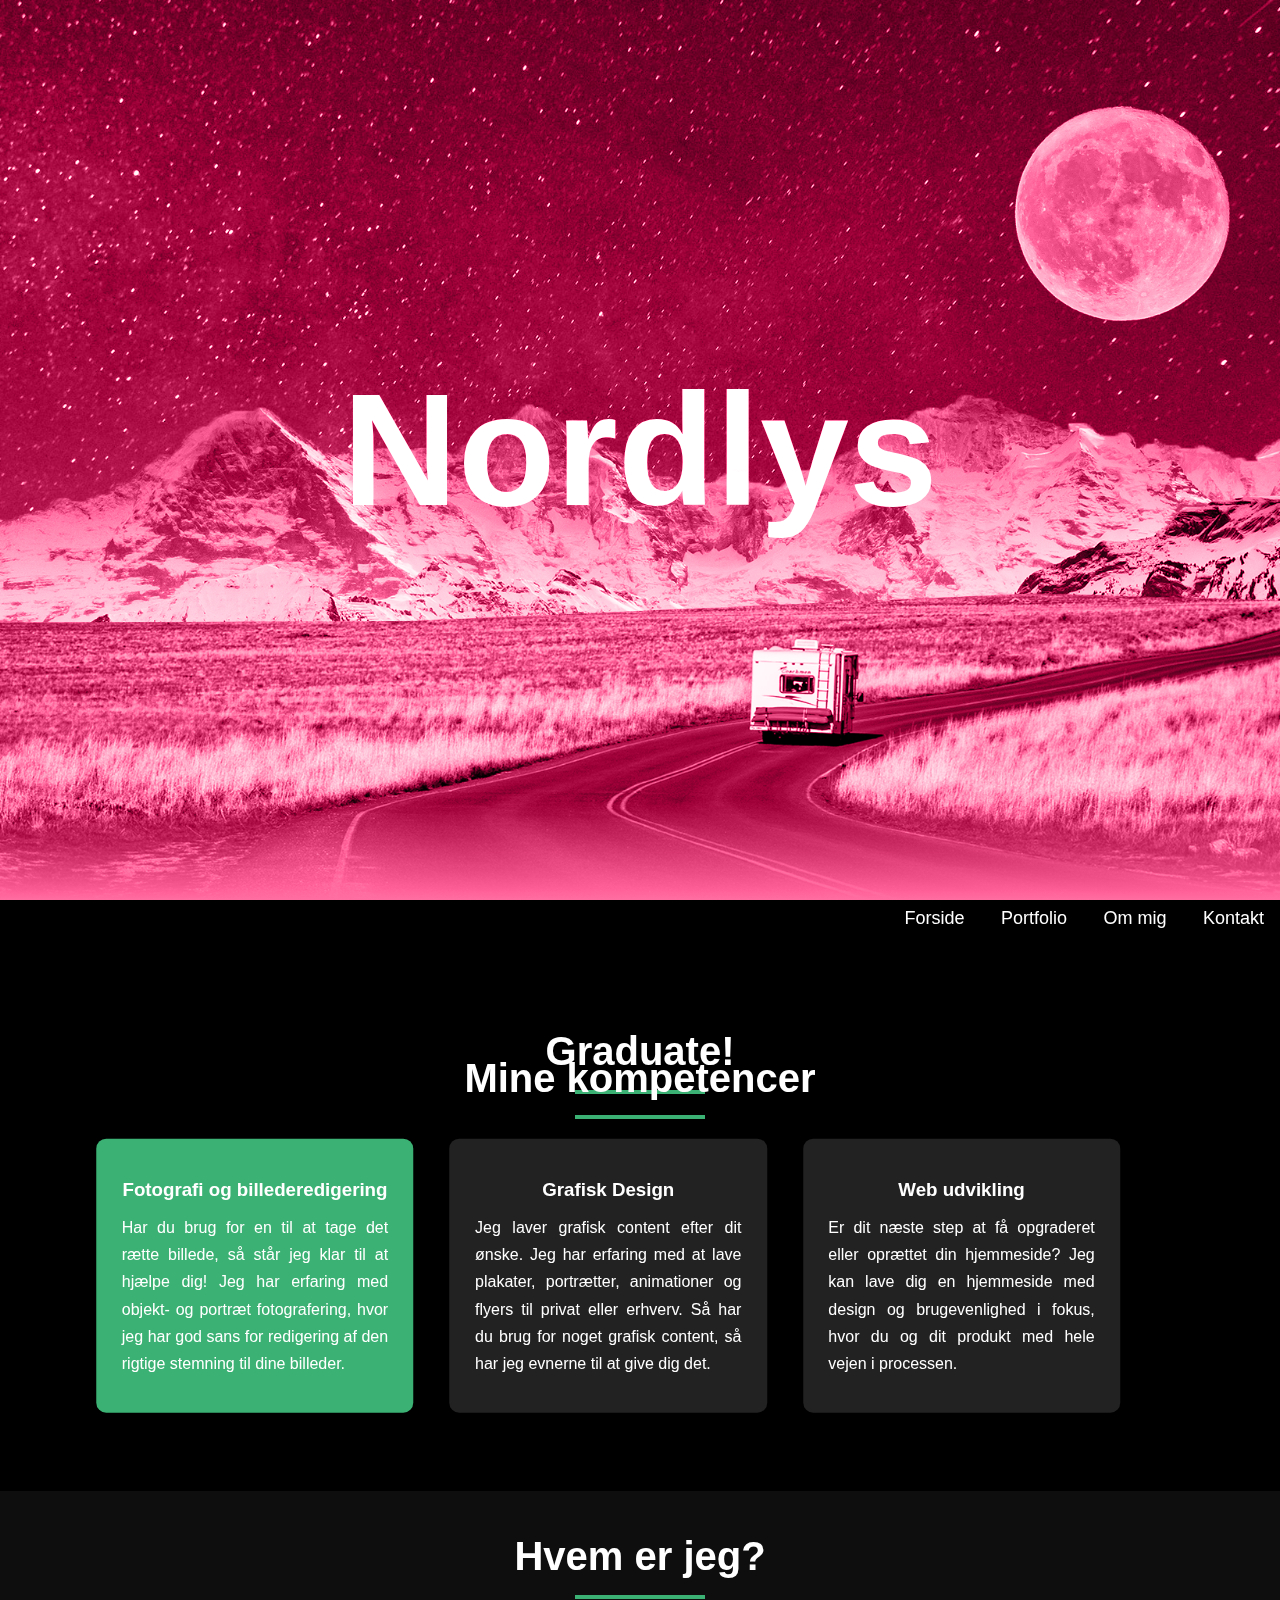
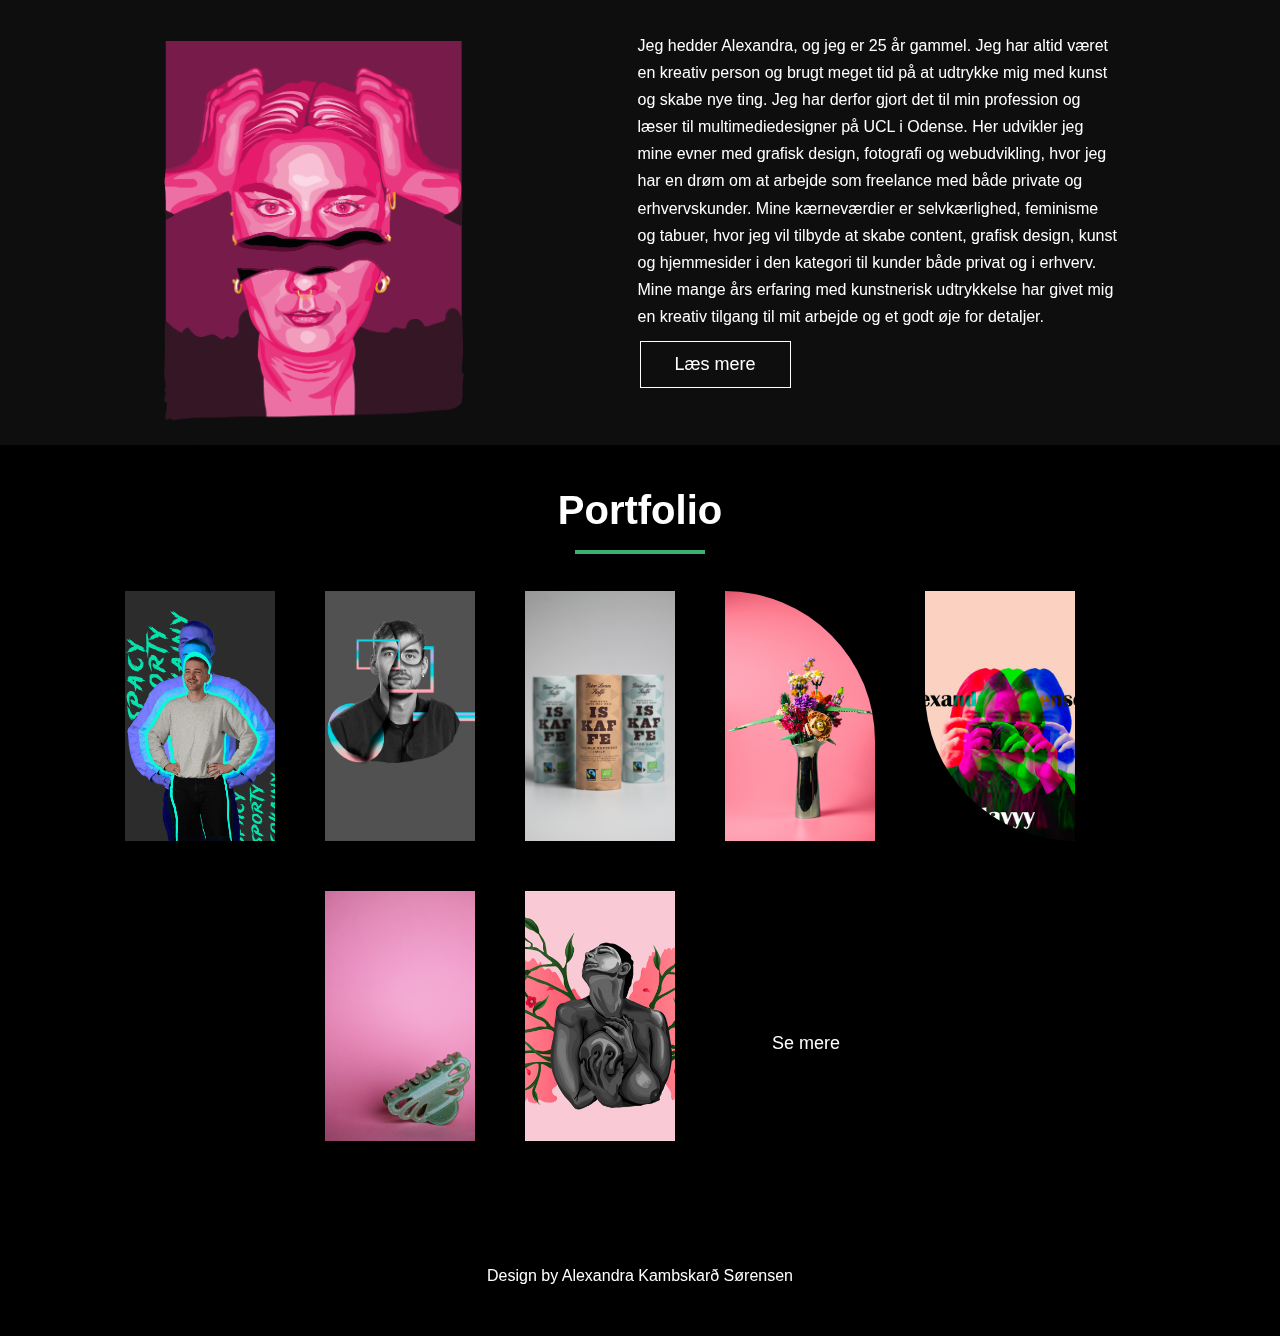
<file: Index4.html>
<!DOCTYPE html>
<html lang="en">
<head>
    <meta charset="UTF-8">
    <meta name="viewport" content="width=device-width, initial-scale=1.0">
    <title>Portfolio</title>
    <link rel="stylesheet" href="styles.css">
    <link rel="stylesheet" href="https://cdnjs.cloudflare.com/ajax/libs/font-awesome/6.5.1/css/all.min.css" integrity="sha512-DTOQO9RWCH3ppGqcWaEA1BIZOC6xxalwEsw9c2QQeAIftl+Vegovlnee1c9QX4TctnWMn13TZye+giMm8e2LwA==" crossorigin="anonymous" referrerpolicy="no-referrer" /> <!--linker til ikoner i bunden-->
    <link rel="preconnect" href="https://fonts.googleapis.com"> <!--link til font-->
    <script src="menu.js" defer></script>
</head>
<body>

    <!--header-->
    <section-head>
        <img src="img/bg.jpg" id="bg">
        <img src="img/moon.png" id="moon">
        <img src="img/mountain.png" id="mountain">
        <img src="img/road.png" id="road">
        <h2 id="text"> Måneskin</h2>
    </section-head>


    <!--menubar-->
    <nav>
            <div class="nav-links" id="navLinks">
                <i class="fa fa-times"></i>
                    <ul>
                        <li><a href="index4.html">Forside</a></li>
                        <li><a href="portfolio4.html">Portfolio</a></li>
                        <li><a href="om-mig4.html">Om mig</a></li>
                        <li><a href="kontakt4.html">Kontakt</a></li>

                    </ul>

            </div>
            <i class="fa fa-bars"></i>
    </nav>

    <div>
        <h1 id="wordDisplay">tak</h1>
    </div>
    <!--kompetancer-->
    <section class="kompetancer">
        <h1>Mine kompetencer</h1>
        
        <div class="row">
            <div class="komp-col-grøn">
                <h3> Fotografi og billederedigering </h3>
                <p> Har du brug for en til at tage det rætte billede, så står jeg klar til at hjælpe dig! Jeg har erfaring med objekt- og portræt fotografering, hvor jeg har god sans for redigering af den rigtige stemning til dine billeder.  </p>
            </div>
            <div class="komp-col">
                <h3> Grafisk Design</h3>
                <p> Jeg laver grafisk content efter dit ønske. Jeg har erfaring med at lave plakater, portrætter, animationer og flyers til privat eller erhverv. Så har du brug for noget grafisk content, så har jeg evnerne til at give dig det. </p>
            </div>
            <div class="komp-col">
                <h3> Web udvikling</h3>
                <p> Er dit næste step at få opgraderet eller oprættet din hjemmeside? Jeg kan lave dig en hjemmeside med design og brugevenlighed i fokus, hvor du og dit produkt med hele vejen i processen.</p>
            </div>
        </div>
    </section>
 <!--mig-->
    <section class="mig">    
        <h1>Hvem er jeg? </h1>

        <div class="container">
                <div class="left-column">
                    <img class="selfportrait" src="img/selfportrait-index.png" alt="selv portræt">
                </div>   
                <div class="right-column"> 
                     <div class="text-box2">
                        <p> Jeg hedder Alexandra, og jeg er 25 år gammel. Jeg har altid været en kreativ person og brugt meget tid på at udtrykke mig med kunst og skabe nye ting. Jeg har derfor gjort det til min profession og læser til multimediedesigner på UCL i Odense. Her udvikler jeg mine evner med grafisk design, fotografi og webudvikling, hvor jeg har en drøm om at arbejde som freelance med både private og erhvervskunder. Mine kærneværdier er selvkærlighed, feminisme og tabuer, hvor jeg vil tilbyde at skabe content, grafisk design, kunst og hjemmesider i den kategori til kunder både privat og i erhverv. Mine mange års erfaring med kunstnerisk udtrykkelse har givet mig en kreativ tilgang til mit arbejde og et godt øje for detaljer.</p>
                     </div>
                         <a href="om-mig4.html" class="læsmere-knap">Læs mere</a>
                </div>               

        </div>        
    </section>

<!--portfolio-->
<section class="portfolio">
    <h1>Portfolio</h1>

        <div class="container2">
              <div class="gallery">
                  <img class="port-start-bil" src="img/magnus1.png" alt="sporty redigeret billede">
                  <img class="port-start-bil" src="img/valde.jpg" alt="Sort og hvid grafisk redigeret">
                  <img class="port-start-bil" src="img/kaffe.jpg" alt="kaffe">
                  <img class="rundt-hjørne"   src="img/vase.jpg" alt="vase" >
                  <img class="rundt-hjørne2"  src="img/cammig.jpg" alt="3 gange camera effekt" >
                  <img class="port-start-bil" src="img/klemme.jpg" alt="klemme">
                  <img class="port-start-bil" src="img/maleri.jpg" alt="kvinde med vinger">
                  <div class="port-start-bil"><a href="portfolio4.html" class="se-mere-knap">Se mere</a></div>
            </div>
        </div>
</section>
 
 <!--footer-->
    <footer>
        <div class="footer-container">
            <div class="icons">
              <a href="https://www.facebook.com/profile.php?id=100000018075414"><i class="fa-brands fa-facebook-square"></i> </a>
              <a href="https://www.instagram.com/alexandraksorensen/"><i class="fa-brands fa-instagram"></i> </a>
              <a href="https://www.linkedin.com/in/alexandra-s%C3%B8rensen-054850278/"><i class="fa-brands fa fa-linkedin"></i> </a>
            </div>
            <div class="footer-tekst">
                <p>Design by Alexandra Kambskarð Sørensen</p>
            </div>
        </div>
    </footer>
</body>
</file>
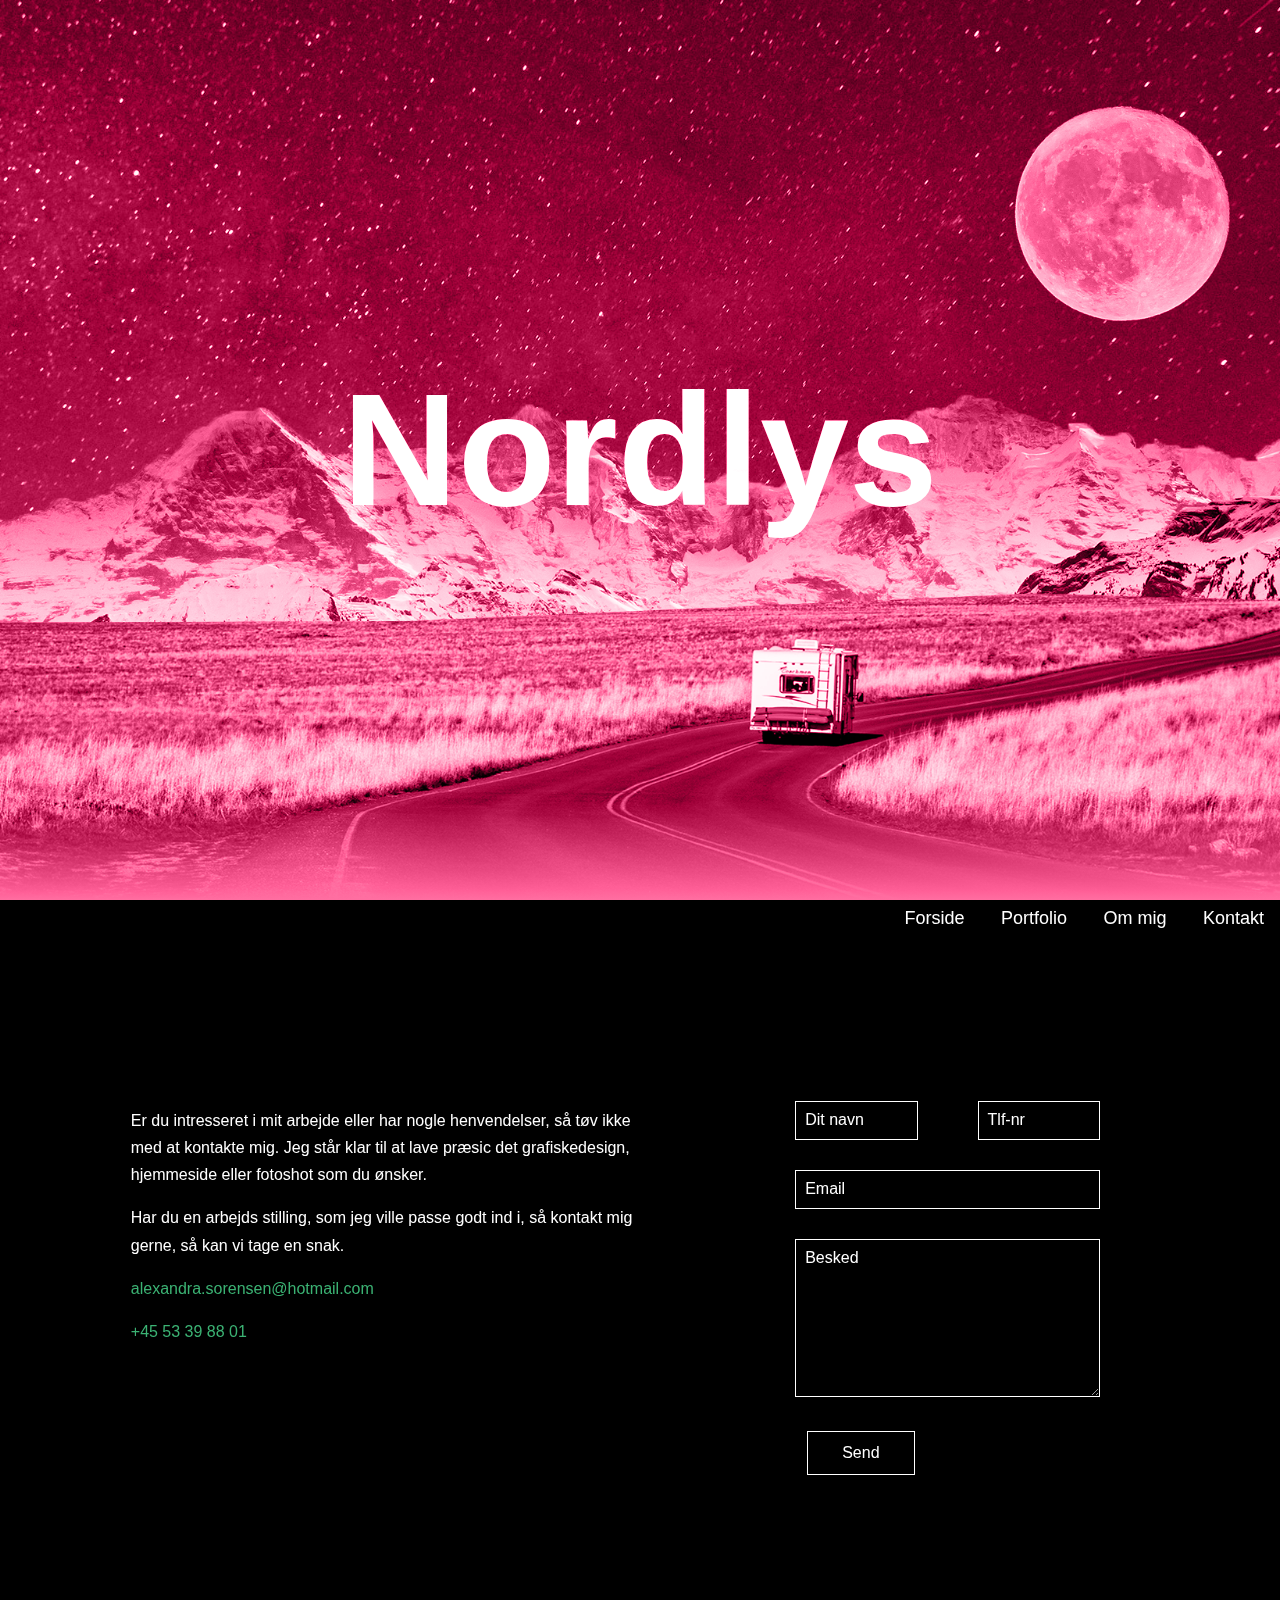
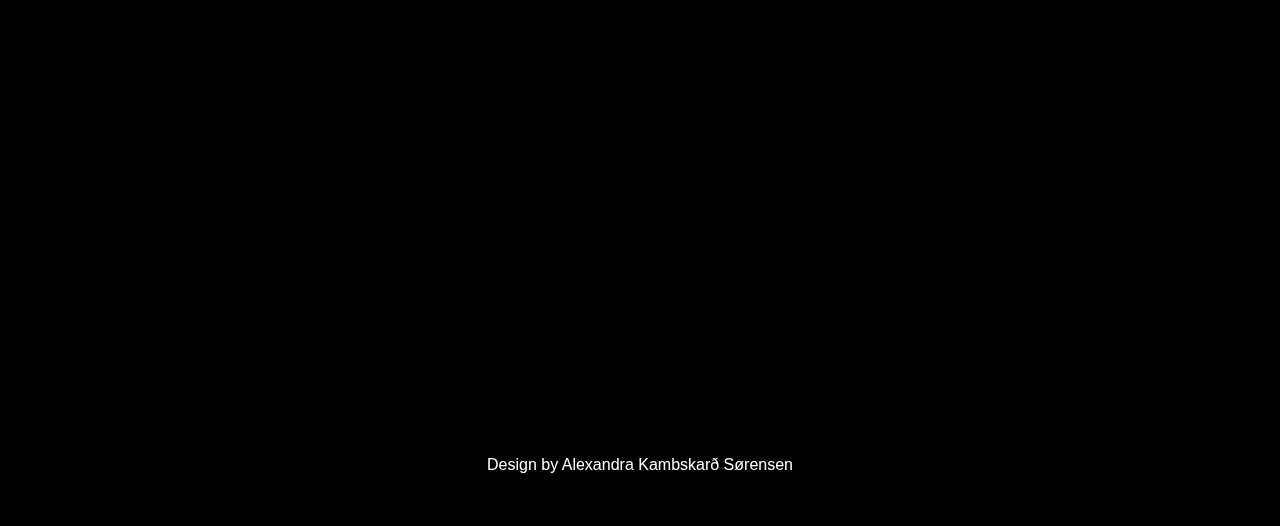
<file: kontakt4.html>
<!DOCTYPE html>
<html lang="en">
<head>
    <meta charset="UTF-8">
    <meta name="viewport" content="width=device-width, initial-scale=1.0">
    <title>Portfolio</title>
    <link rel="stylesheet" href="styles.css">
    <link rel="stylesheet" href="https://cdnjs.cloudflare.com/ajax/libs/font-awesome/6.5.1/css/all.min.css" integrity="sha512-DTOQO9RWCH3ppGqcWaEA1BIZOC6xxalwEsw9c2QQeAIftl+Vegovlnee1c9QX4TctnWMn13TZye+giMm8e2LwA==" crossorigin="anonymous" referrerpolicy="no-referrer" /> 
    <script src="menu.js" defer></script>
</head>
<body>
    <!--header-->
    <section-head>
        <img src="img/bg.jpg" id="bg">
        <img src="img/moon.png" id="moon">
        <img src="img/mountain.png" id="mountain">
        <img src="img/road.png" id="road">
        <h2 id="text"> Måneskin</h2>
    </section-head>


    <!--menubar-->
        <nav>
            <div class="nav-links" id="navLinks">
                <i class="fa fa-times"></i>
                    <ul>
                        <li><a href="index4.html">Forside</a></li>
                        <li><a href="portfolio4.html">Portfolio</a></li>
                        <li><a href="om-mig4.html">Om mig</a></li>
                        <li><a href="kontakt4.html">Kontakt</a></li>
                        
                    </ul>
           
            </div>
            <i class="fa fa-bars"></i>

        </nav>
            <div class="text-box">
                <h1>KONTAKT </h1>
            </div>

    <!--tekst-start-->
<section class="kontakt-container">

    <div class="kontakt-formular">    
        <div class="kontakt-tekst">
            <p> Er du intresseret i mit arbejde eller har nogle henvendelser, så tøv ikke med at kontakte mig. Jeg står klar til at lave præsic det grafiskedesign, hjemmeside eller fotoshot som du ønsker.</p>
            <p> Har du en arbejds stilling, som jeg ville passe godt ind i, så kontakt mig  gerne, så kan vi tage en snak.</p>
            <div class="kontakt-info">
            <p> alexandra.sorensen@hotmail.com</p> 
            <p> +45 53 39 88 01</p> 
           </div>
        </div>
    </div>
        <form>      
           
               <div class="row">
                   <div class="input-group">
                       <input type="text" id="Navn" required>
                       <label for="Navn"> Dit navn</label>  
                   </div>
                   <div class="input-group">
                       <input type="text" id="Tlf-nr" required>
                       <label for="Tlf-nr"> Tlf-nr</label>  
                    </div>
               </div>
                
                   <div class="input-group">
                       <input type="Email" id="Email" required>
                       <label for="Email"> Email</label>  
                   </div>
                   <div class="input-group">
                       <textarea id="Besked" rows="8" required></textarea>
                       <label for="Besked"> Besked</label>  
                   </div> 
                       <a href="#" class="send-knap">Send</a>               
        </form>             



</section>

<!--footer-->
 <footer>
    <div class="footer-container">
        <div class="icons">
          <a href="https://www.facebook.com/profile.php?id=100000018075414"><i class="fa-brands fa-facebook-square"></i> </a>
          <a href="https://www.instagram.com/alexandraksorensen/"><i class="fa-brands fa-instagram"></i> </a>
          <a href="https://www.linkedin.com/in/alexandra-s%C3%B8rensen-054850278/"><i class="fa-brands fa fa-linkedin"></i> </a>
        </div>
        <div class="footer-tekst">
            <p>Design by Alexandra Kambskarð Sørensen</p>
        </div>
    </div>
</footer>
</file>
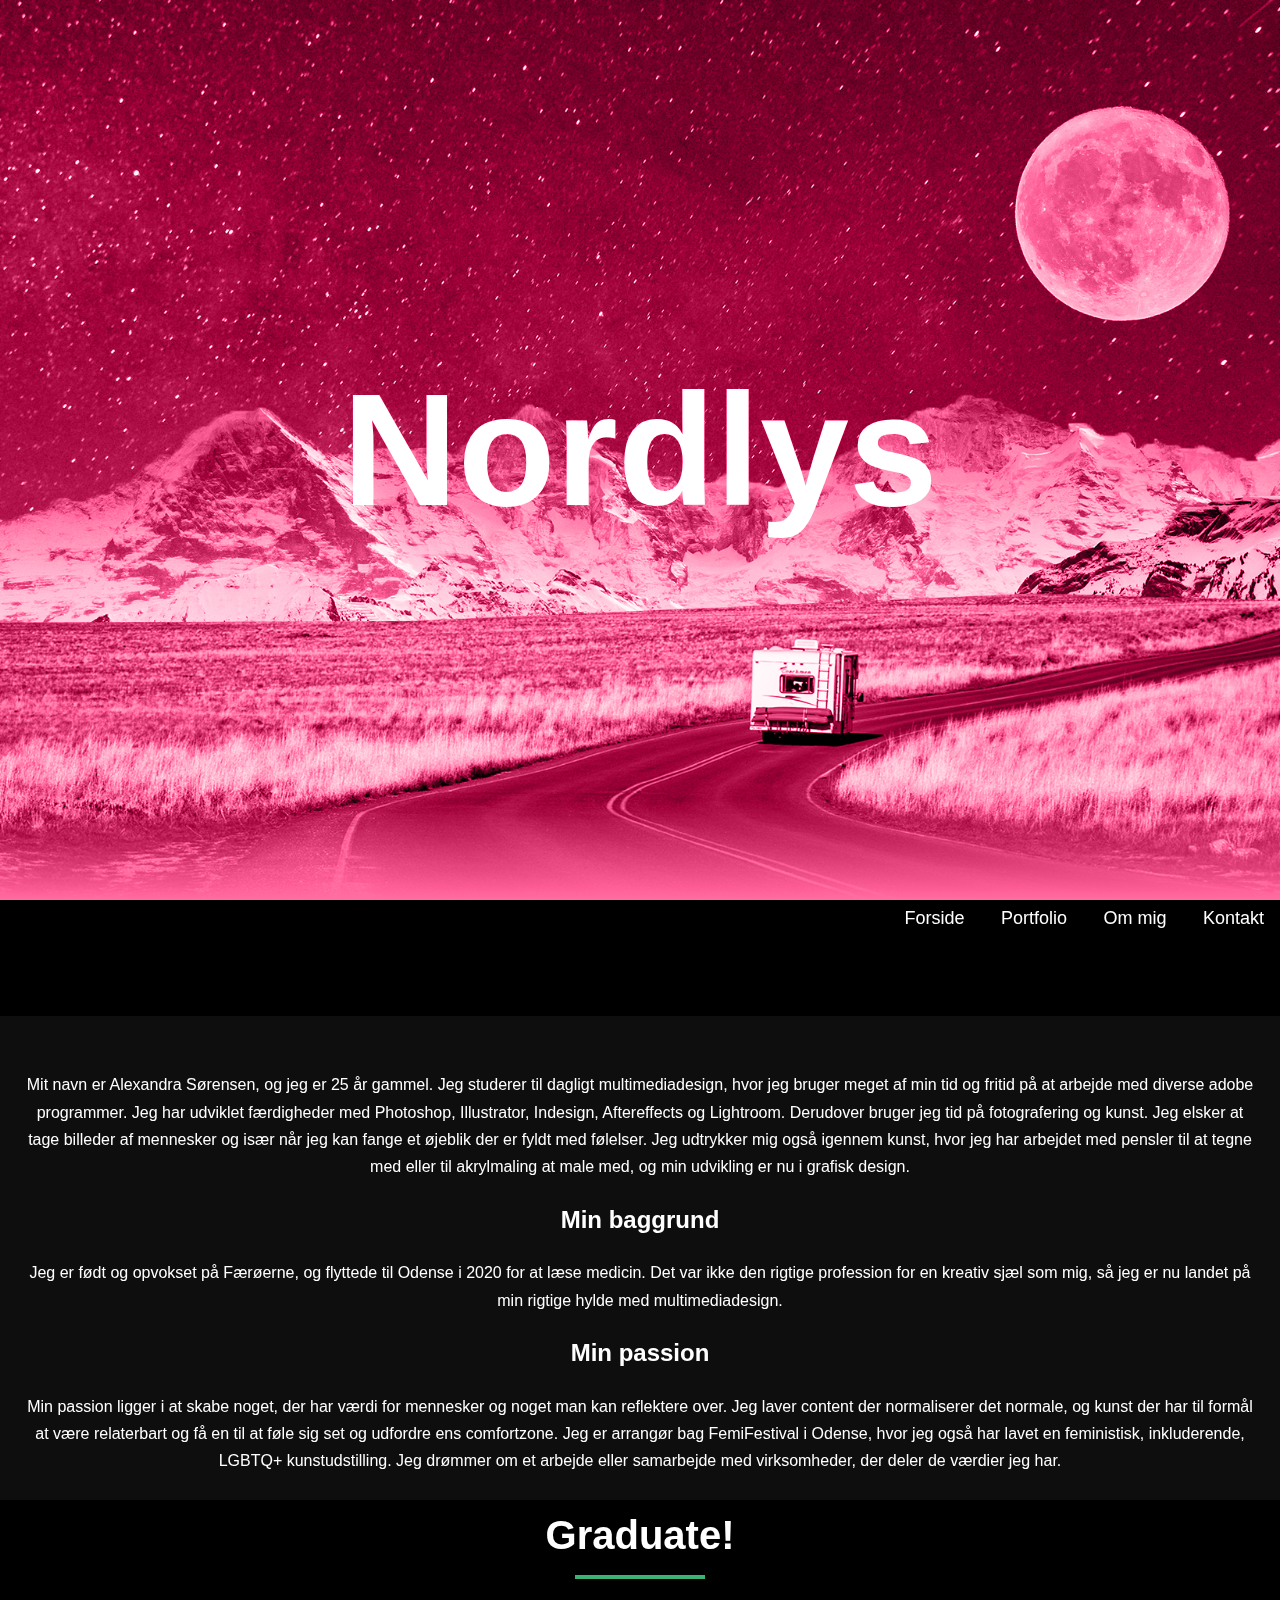
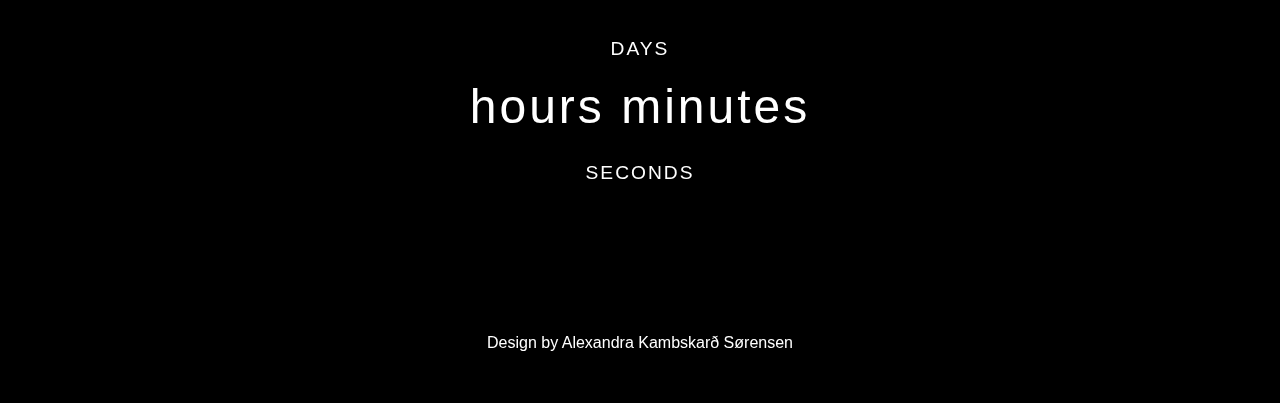
<file: om-mig4.html>
<!DOCTYPE html>
<html lang="en">
<head>
    <meta charset="UTF-8">
    <meta name="viewport" content="width=device-width, initial-scale=1.0">
    <title>Portfolio</title>
    <link rel="stylesheet" href="styles.css">
    <link rel="stylesheet" href="https://cdnjs.cloudflare.com/ajax/libs/font-awesome/6.5.1/css/all.min.css" integrity="sha512-DTOQO9RWCH3ppGqcWaEA1BIZOC6xxalwEsw9c2QQeAIftl+Vegovlnee1c9QX4TctnWMn13TZye+giMm8e2LwA==" crossorigin="anonymous" referrerpolicy="no-referrer" />
    <script src="background.js" defer></script>
    <script src="menu.js" defer></script>
</head>

<body>
    <!--header-->
    <section-head>
        <img src="img/bg.jpg" id="bg">
        <img src="img/moon.png" id="moon">
        <img src="img/mountain.png" id="mountain">
        <img src="img/road.png" id="road">
        <h2 id="text"> Måneskin</h2>
    </section-head>


    <!--menubar-->
        <nav>
            <div class="nav-links" id="navLinks">
                <i class="fa fa-times"></i>
                    <ul>
                        <li><a href="index4.html">Forside</a></li>
                        <li><a href="portfolio4.html">Portfolio</a></li>
                        <li><a href="om-mig4.html">Om mig</a></li>
                        <li><a href="kontakt4.html">Kontakt</a></li>
                        
                    </ul>
           
            </div>
            <i class="fa fa-bars"></i>
        </nav>
      
         <div class="text-box">
              <h1>OM MIG </h1>
        </div>
 <!--tekst-->
 <section class="om-mig-side"> 
     <div class="text-box6-container">
        <p> Mit navn er Alexandra Sørensen, og jeg er 25 år gammel.  Jeg studerer til dagligt multimediadesign, hvor jeg bruger meget af min tid og fritid på at arbejde med diverse adobe programmer. Jeg har udviklet færdigheder med Photoshop, Illustrator, Indesign, Aftereffects og Lightroom. Derudover bruger jeg tid på fotografering og kunst. Jeg elsker at tage billeder af mennesker og især når jeg kan fange et øjeblik der er fyldt med følelser. Jeg udtrykker mig også igennem kunst, hvor jeg har arbejdet med pensler til at tegne med eller til akrylmaling at male med, og min udvikling er nu i grafisk design. </p>
        <h2>Min baggrund</h2>
        <p> Jeg er født og opvokset på Færøerne, og flyttede til Odense i 2020 for at læse medicin. Det var ikke den rigtige profession for en kreativ sjæl som mig, så jeg er nu landet på min rigtige hylde med multimediadesign.  </p>
        <h2>Min passion</h2>
        <p> Min passion ligger i at skabe noget, der har værdi for mennesker og noget man kan reflektere over. Jeg laver content der normaliserer det normale, og kunst der har til formål at være relaterbart og få en til at føle sig set og udfordre ens comfortzone. Jeg er arrangør bag FemiFestival i Odense, hvor jeg også har lavet en feministisk, inkluderende, LGBTQ+ kunstudstilling. Jeg drømmer om et arbejde eller samarbejde med virksomheder, der deler de værdier jeg har. </p>
 </section>   

 <div>
    <h1 id="wordDisplay">tak</h1>
</div>
<!--Countdown Timer-->
<div id="countdown"> <!--Main container for the timer-->
    <p id="timer">
        <span id="days"></span>
        <span class="timer-unit">days</span>
        <span id="hours"></span>
        <span id="timer-unit">hours</span>
        <span id="minutes"></span>
        <span id="timer-unit">minutes</span>
        <span id="seconds"></span>
        <span class="timer-unit">seconds</span>
        <!--all the span elements are to be used in JS-->
    </p>
</div>

 <!--footer-->
 <footer>
    <div class="footer-container">
        <div class="icons">
          <a href="https://www.facebook.com/profile.php?id=100000018075414"><i class="fa-brands fa-facebook-square"></i> </a>
          <a href="https://www.instagram.com/alexandraksorensen/"><i class="fa-brands fa-instagram"></i> </a>
          <a href="https://www.linkedin.com/in/alexandra-s%C3%B8rensen-054850278/"><i class="fa-brands fa fa-linkedin"></i> </a>
        </div>
        <div class="footer-tekst">
            <p>Design by Alexandra Kambskarð Sørensen</p>
        </div>
    </div>
</footer>
</body>
</file>
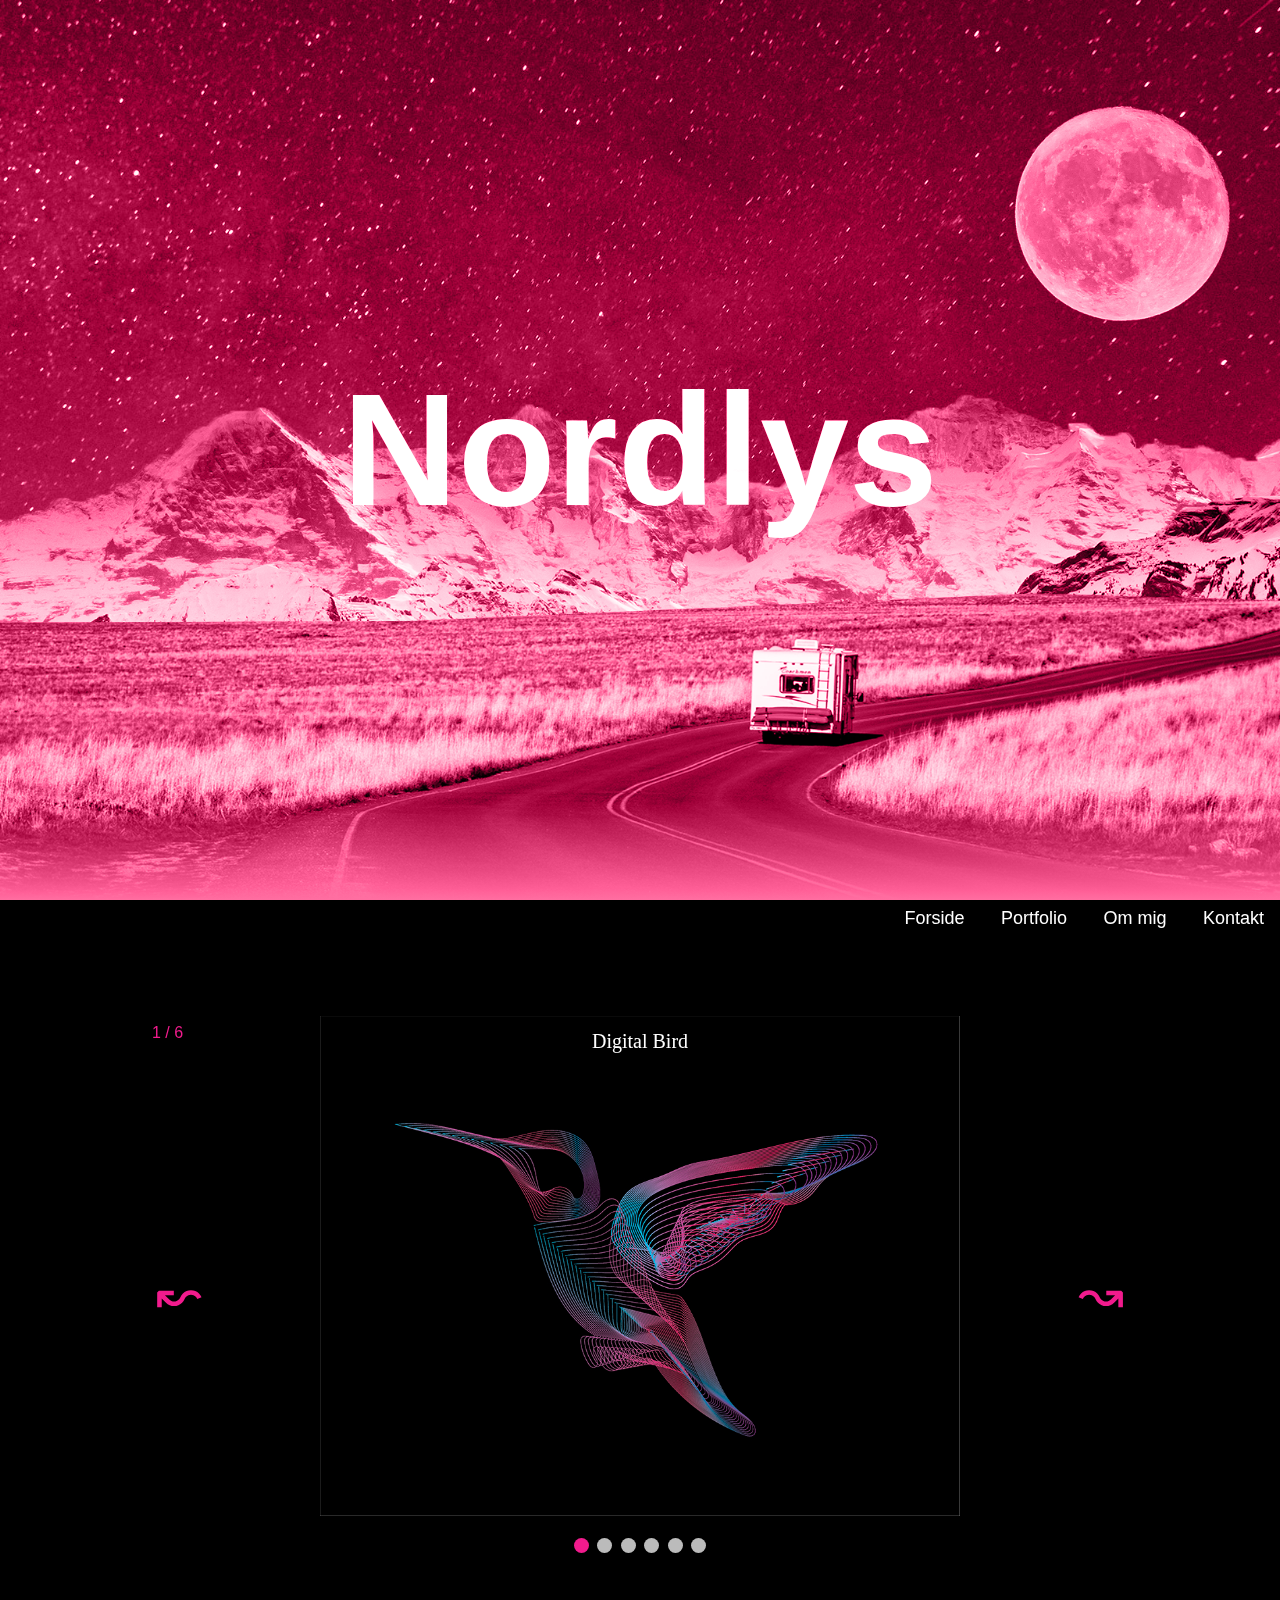
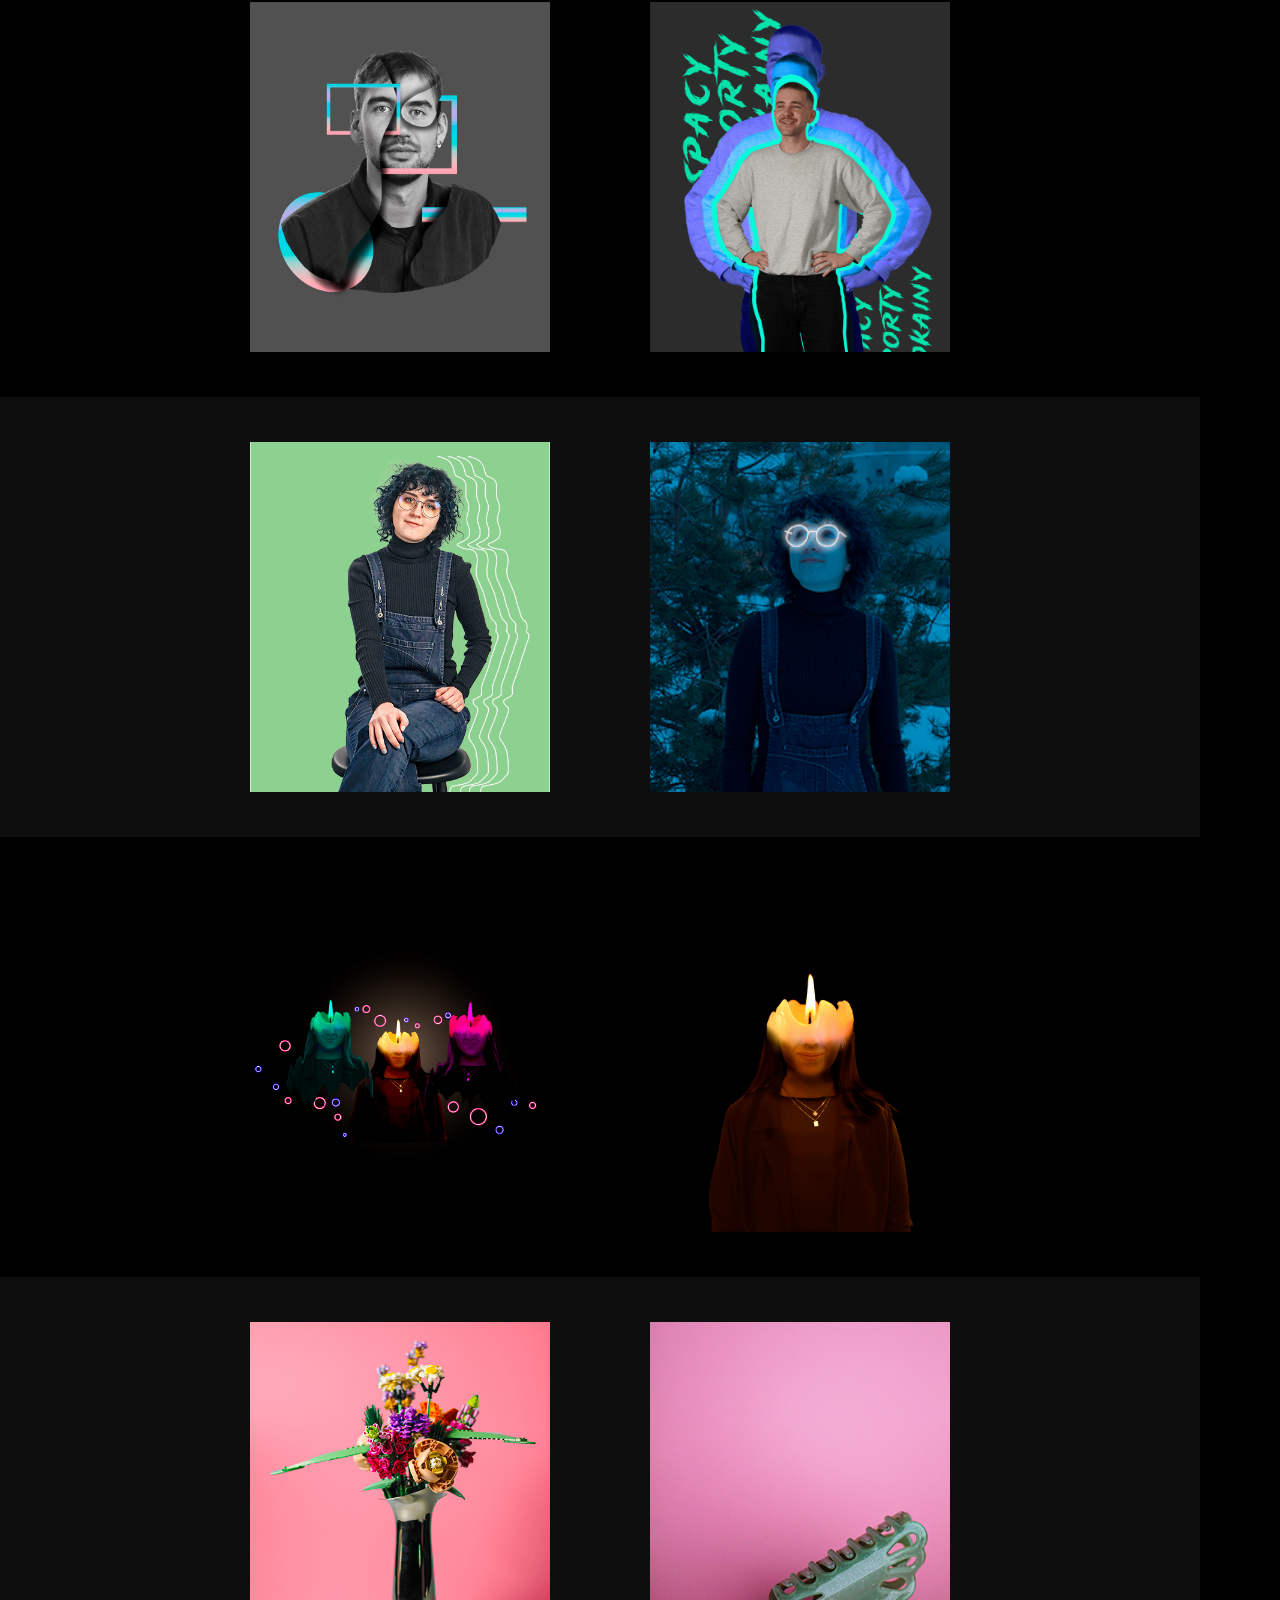
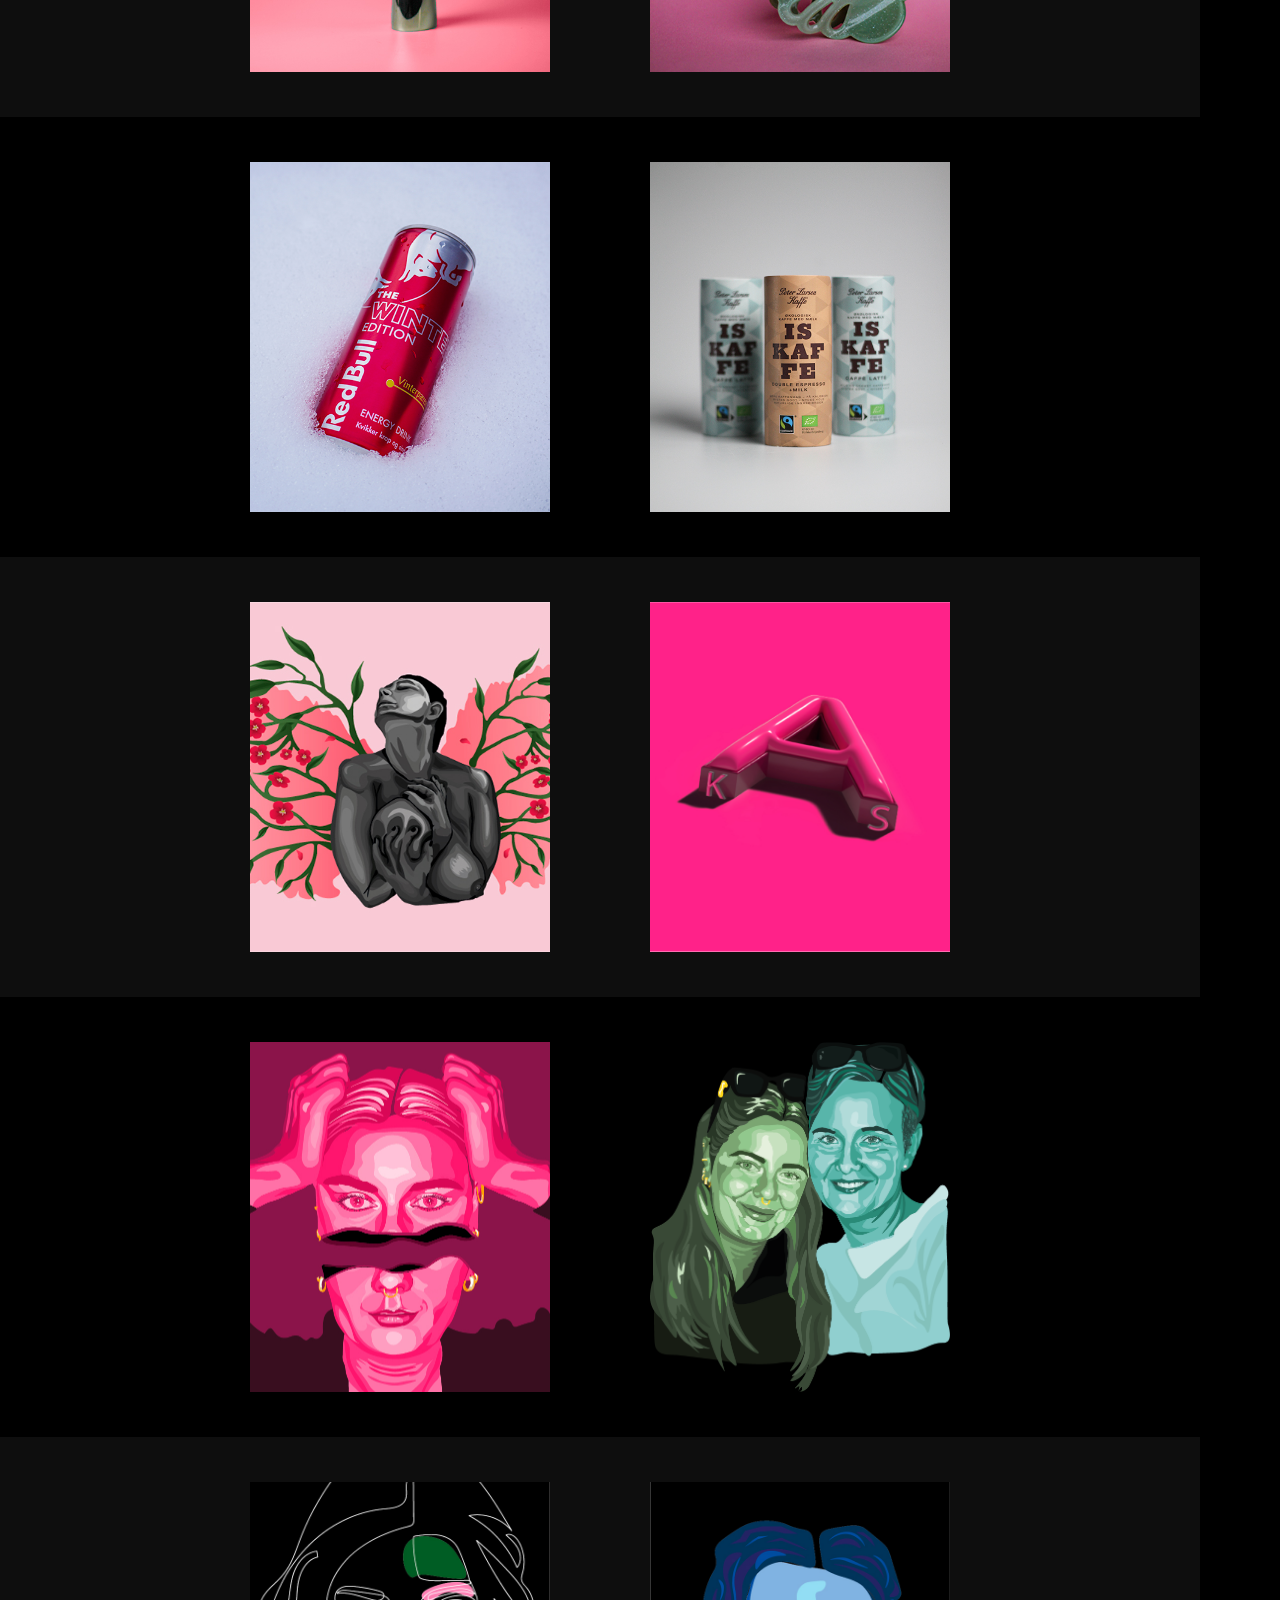
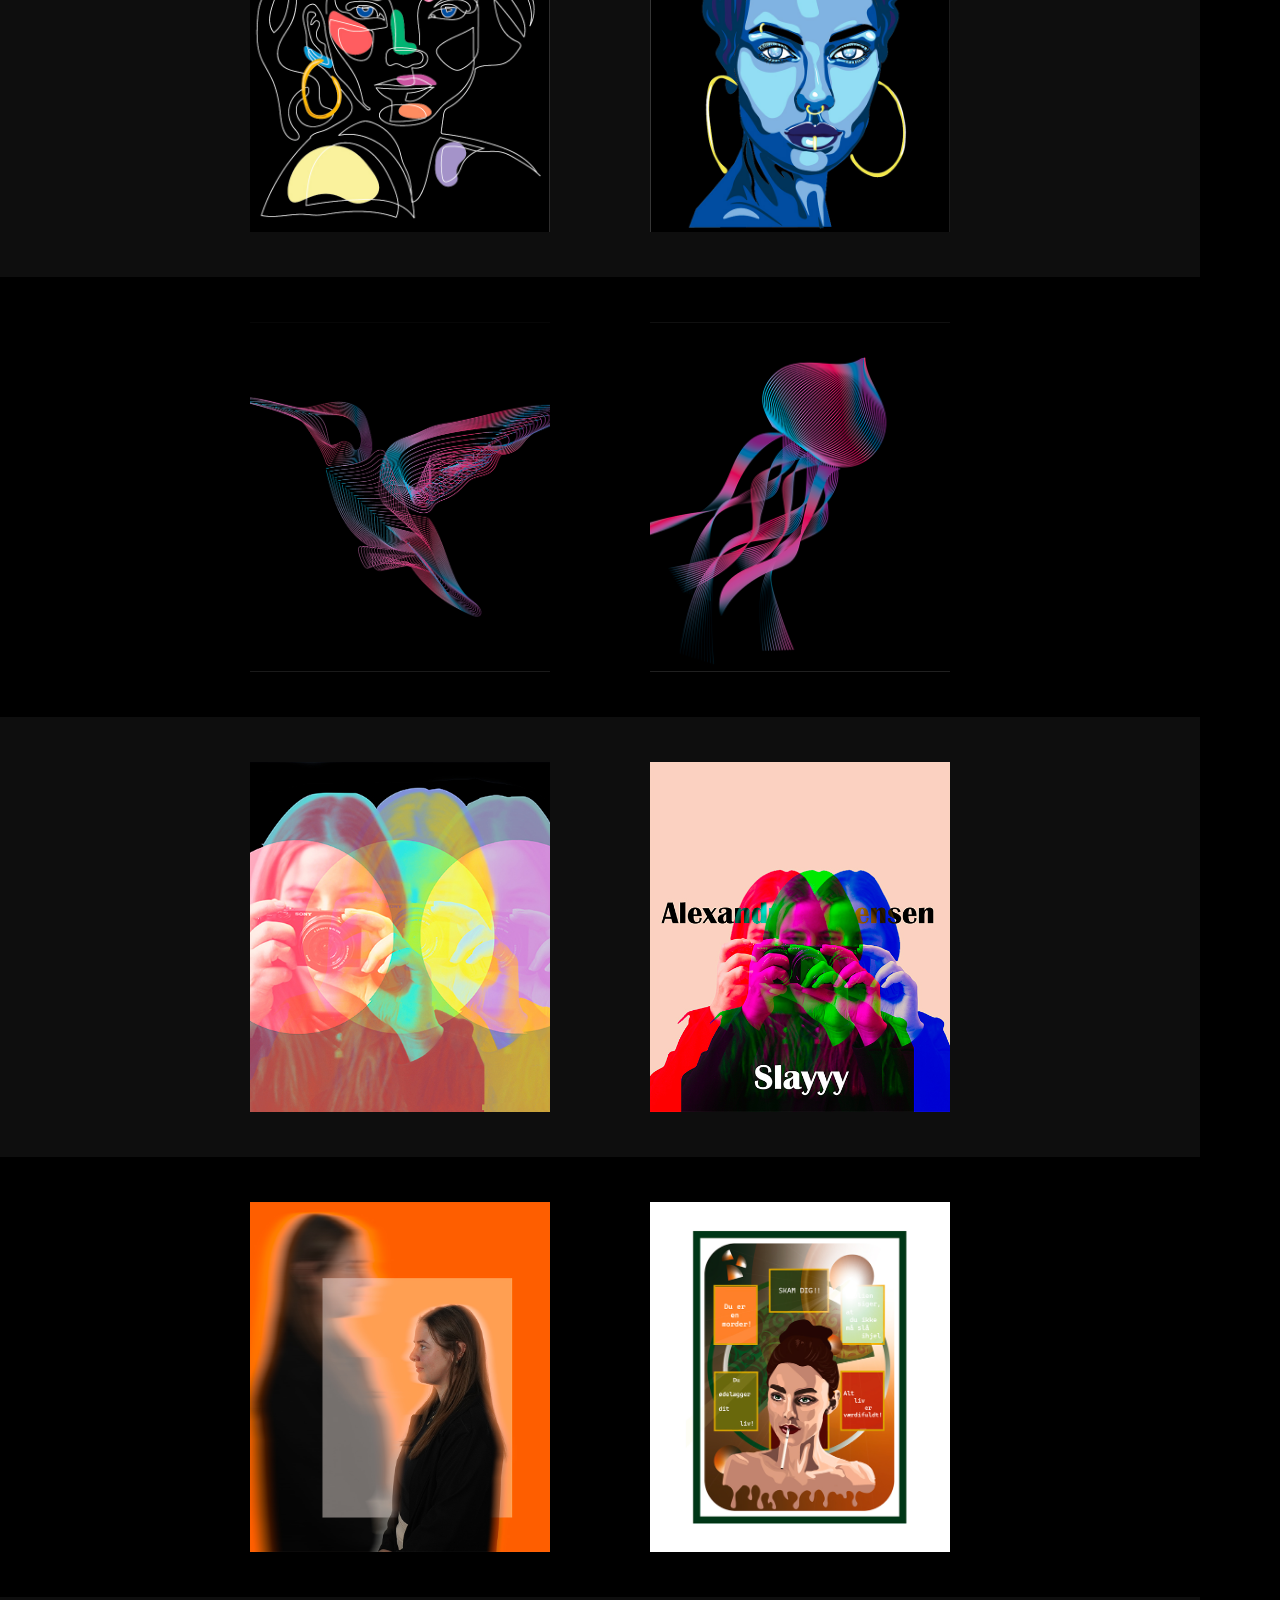
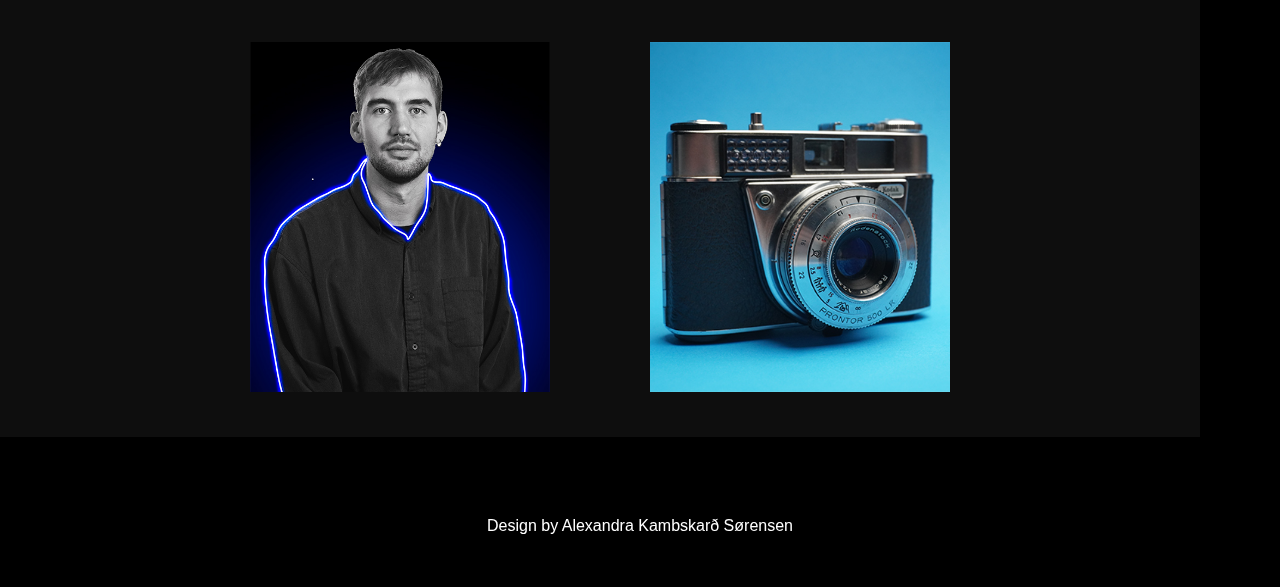
<file: portfolio4.html>
<!DOCTYPE html>
<html lang="en">
<head>
    <meta charset="UTF-8">
    <meta name="viewport" content="width=device-width, initial-scale=1.0">
    <title>Portfolio</title>
    <link rel="stylesheet" href="styles.css">
    <link rel="stylesheet" href="https://cdnjs.cloudflare.com/ajax/libs/font-awesome/6.5.1/css/all.min.css" integrity="sha512-DTOQO9RWCH3ppGqcWaEA1BIZOC6xxalwEsw9c2QQeAIftl+Vegovlnee1c9QX4TctnWMn13TZye+giMm8e2LwA==" crossorigin="anonymous" referrerpolicy="no-referrer" />
    <script src="carousel.js" defer></script>
    <script src="menu.js" defer></script>
</head>
<body>
    <!--header-->
    <section-head>
        <img src="img/bg.jpg" id="bg">
        <img src="img/moon.png" id="moon">
        <img src="img/mountain.png" id="mountain">
        <img src="img/road.png" id="road">
        <h2 id="text"> Måneskin</h2>
    </section-head>


    <!--menubar-->
       
        <nav>
            <div class="nav-links" id="navLinks">
                <i class="fa fa-times"></i>
                    <ul>
                        <li><a href="index4.html">Forside</a></li>
                        <li><a href="portfolio4.html">Portfolio</a></li>
                        <li><a href="om-mig4.html">Om mig</a></li>
                        <li><a href="kontakt4.html">Kontakt</a></li>
                        
                    </ul>
           
            </div>
            <i class="fa fa-bars"></i>
        </nav>
    
        <div class="text-box">
            <h1>PORTFOLIO </h1>
         </div>
<!------------------------------------- start of carousel ------------------------------->
    <!-- Slideshow container -->
<div class="slideshow-container">

    <!-- The images with number at the top and caption text -->
    <div class="mySlides fade">
      <div class="numbertext">1 / 6</div>
      <img src="img/fuglkomp.jpg" style="width:100%" alt="a digital bird">
      <div class="text">Digital Bird</div>
    </div>
  
    <div class="mySlides fade">
      <div class="numbertext">2 / 6</div>
      <img src="img/klemme.jpg" style="width:100%" alt="coffee">
      <div class="text">Hair Claw</div>
    </div>
  
    <div class="mySlides fade">
      <div class="numbertext">3 / 6</div>
      <img src="img/jellyfishkomp.jpg" style="width:100%">
      <div class="text">Digital Jellyfish</div>
    </div>

    <div class="mySlides fade">
        <div class="numbertext">4 / 6</div>
        <img src="img/selfportrait-index.png" style="width:100%">
        <div class="text">Self Portrait of Alexandra</div>
    </div>

    <div class="mySlides fade">
        <div class="numbertext">5 / 6</div>
        <img src="img/maleri.jpg" style="width:100%">
        <div class="text">An Angel Woman</div>
    </div>

    <div class="mySlides fade">
        <div class="numbertext">6 / 6</div>
        <img src="img/vase.jpg" style="width:100%">
        <div class="text">A Vase</div>
    </div>
  
    <!-- Next and previous buttons/arrows -->
    <a class="prev" onclick="plusSlides(-1)">&#8604;</a>
    <a class="next" onclick="plusSlides(1)">&#8605;</a>
  </div>
  <br>
  
  <!-- The dots under the slide show -->
  <div style="text-align:center">
    <span class="dot" onclick="currentSlide(1)"></span> 
    <span class="dot" onclick="currentSlide(2)"></span> 
    <span class="dot" onclick="currentSlide(3)"></span>
    <span class="dot" onclick="currentSlide(4)"></span> 
    <span class="dot" onclick="currentSlide(5)"></span> 
    <span class="dot" onclick="currentSlide(6)"></span> 
  </div>



 <!------------------------------------- end of carousel ------------------------------->
    <div class="portfolio-container">
        <img class="port-billede3" src="img/valde.jpg" alt="sort hvidt billede">
        <img class="port-billede" src="img/magnus1.png" alt="sporty billede">

    </div>
    <div class="portfolio-container2">
        <img class="port-billede" src="img/signegron.jpg" alt="kvinde på stol">
        <img class="port-billede" src="img/signebla.jpg" alt="blå neon effekt">

    </div>
    <div class="portfolio-container">
        <img class="port-billede" src="img/indexbanner.jpg" alt="lys og bobler redigeret">
        <img class="port-billede" src="img/miglys1.jpg" alt="lys redigeret på hovede">

    </div>
    <div class="portfolio-container2">
        <img class="port-billede2" src="img/vase.jpg" alt="vase">
        <img class="port-billede2" src="img/klemme.jpg" alt="klemme">

    </div>
    <div class="portfolio-container">
        <img class="port-billede" src="img/redbull.jpg" alt="redbull">
        <img class="port-billede" src="img/kaffe.jpg" alt="kaffe">

    </div>
    <div class="portfolio-container2">
        <img class="port-billede" src="img/maleri.jpg" alt="kvinde">
        <img class="port-billede" src="img/aks-photo.jpg" alt="bogstav">

    </div>
    <div class="portfolio-container">
        <img class="port-billede" src="img/selfport-andenfarve.jpg" alt="grafisk selvportræt">
        <img class="port-billede" src="img/eg-og-annika2.png" alt="mig og min søster">

    </div>
    <div class="portfolio-container2">
        <img class="port-billede" src="img/one-line.jpg" alt="grafisk one line">
        <img class="port-billede" src="img/womanbla.jpg" alt="blå kvinde grafisk">

    </div>    
    <div class="portfolio-container">
        <img class="port-billede" src="img/fuglkomp.jpg" alt="fugle">
        <img class="port-billede" src="img/jellyfishkomp.jpg" alt="jellyfish">

    </div>

    <div class="portfolio-container2">
        <img class="port-billede" src="img/3xcam.jpg" alt="3 camera billede">
        <img class="port-billede" src="img/cammig.jpg" alt=" mig med camera">

    </div>
    <div class="portfolio-container">
        <img class="port-billede" src="img/orangemig.jpg" alt="orange effekt">
        <img class="port-billede" src="img/skam.jpg" alt="livet på færøerne">

    </div>

    <div class="portfolio-container2">
        <img class="port-billede" src="img/valdemarkomp.jpg" alt="blå neon">
        <img class="port-billede" src="img/objekt.jpg" alt=" camera">

    </div>
    
 <!--footer-->
     <footer>
        <div class="footer-container">
            <div class="icons">
              <a href="https://www.facebook.com/profile.php?id=100000018075414"><i class="fa-brands fa-facebook-square"></i> </a>
              <a href="https://www.instagram.com/alexandraksorensen/"><i class="fa-brands fa-instagram"></i> </a>
              <a href="https://www.linkedin.com/in/alexandra-s%C3%B8rensen-054850278/"><i class="fa-brands fa fa-linkedin"></i> </a>
            </div>
            <div class="footer-tekst">
                <p>Design by Alexandra Kambskarð Sørensen</p>
            </div>
        </div>
    </footer>
</body>
</file>
<file: styles.css>
*{
    margin: 0;
    padding: 0;
    font-family: Arial, Helvetica, sans-serif;
}

/*.header {
    min-height: 100vh;
    width: 100%;
    background-image:  url(img/indexbanner.jpg) ;
    background-position: center;
    background-size: cover;
    position: relative;
    background-position-y: bottom;
    
}  */

.header-biside {
    min-height: 100vh;
    width: 100%;
    background-image: url(img/ommigbanner.jpg);
    background-position: center;
    background-size: cover;
    position: relative;
    background-position-y: bottom;
}  
.header-triside{
    min-height: 100vh;
    width: 100%;
    background-image: url(img/portfoliebanner1.jpg);
    background-position: center;
    background-size: cover;
    position: relative;
    
}  
.header-quaside{
    min-height: 100vh;
    width: 100%;
    background-image: url(img/kontaktbanner.jpg);
    background-position: center;
    background-size: cover;
    position: relative;
    background-position-y: bottom;
}
h1 {
    position: relative;
    display: inline-block;  
    padding-top: 1%;
    padding-bottom: 1%;
    font-size: 40px;
    font-weight: 600;
    color: white;
    font-family: 'Lato', sans-serif;
}
h3{
    font-family: 'Lato', sans-serif;
}
h2{
    font-family: 'Lato', sans-serif;;
}
p{
    font-family: 'Inter', sans-serif;
}
  
h1::after {
    content: '';
    display: block;
    width: 130px;
    height: 4px; 
    background-color: #3BB273; 
    position: absolute;
    margin-top: 50%;
    bottom: -8px; 
    left: 50%;
    transform: translateX(-50%)
}
p{
    line-height: 1.7;
    color: white;
    padding: 1% 1%;
    margin: 1% 1%;
}   
nav{
    display: flex;
    padding: 0 0 6% 0;
    justify-content: space-between;
    align-items: center;
}
.nav-links{
    flex: 1;
    text-align: right;
}
.nav-links ul li{
    list-style: none;
    display: inline-block;
    padding: 8px 16px;
    position: relative;
}
.nav-links ul li a{
    color: white;
    text-decoration: none;
    font-size: 18px;
}
.nav-links ul li ::after{
    content:"";
    width: 0;
    height: 2px;
    background: #ff3881;
    display: block;
    margin: auto;
    transition: 0.5s;
}
.nav-links ul li:hover ::after{
    width: 100%;
}


.text-box{
    width: 90%;
    color: #fff;
    position: absolute;
    top: 80%;
    left: 50%;
    transform: translate(-50%,-50%);
    text-align: center;
}

.text-box p{
    margin: 10px  40px;
    font-size: 20px;
    color: #fff;
}
.kontakt-knap{
    display: inline-block;
    text-decoration: none;
    color: white;
    border: 1px solid #fff;
    padding: 12px 34px;
    font-size: 18px;
    background: transparent;
    position: relative;
    cursor: pointer
}
.kontakt-knap:hover{
    border: 1px solid #ff3881;
    background: #ff3881;
    transition: 1s;
}

nav.fa{
    display: none;
}


@media(max-width: 700px){
    .text-box h1{
        font-size: 20px;
        padding-top: 60px;
    }
    .text-box p{
        font-size: 15px;
    }
    
    .nav-links ul li{
        display: block;
    }
    .nav-links{
        position: absolute;
        background: #ff3881;
        height: 100vh;
        width: 200px;
        top: 0;
        right: -200px;
        text-align: left ;
        z-index: 2;
    }
    nav.fa{
        display: block;
        color: #fff;
        margin: 10px;
        font-size: 22px;
        cursor: pointer; 
    }
    .nav-links ul{
        padding: 30px;
    }


    .kontakt-knap{
        font-size: 15px;
        padding: 6px 16px;
    }

}
/*--kompetancer--*/
body{
    background-color:#000000;
    width: auto;
}


.kompetancer{
    width: 80%;
    margin: auto;
    text-align: center;
    padding-top: 30px;    
}

.row{
    margin-top: 5%;
    display: flex;
    justify-content: space-between;
}
.komp-col-grøn{
    background: #3BB273;
    flex-basis: 31%;
    border-radius: 10px;
    box-sizing: border-box;
    margin-bottom: 5%;
    transition: 0.5s ease-in-out;
    transform: translate(-10%,-10%);
    text-align: justify;
    padding: 30px 20px;
    cursor: pointer;    
}

.komp-col{
    flex-basis: 31%;
    background: #222222;
    border-radius: 10px;
    margin-bottom: 5%;
    box-sizing: border-box;
    transform: translate(-10%,-10%);
    transition: 0.5s;
    color: white;
    text-align: justify;
    padding: 30px 20px;
}
h3{
    text-align: center;
    font-weight: 600;
    margin: 10px 0;
    color: white;
}
.komp-col:hover{
    box-shadow: 0 0 20px 0 rgba(0, 134, 0, 0.582);
}

.komp-col-grøn:hover{
    box-shadow: 0 0 20px 0 rgba(0, 134, 0, 0.582);
}

@media(max-width: 700px){
    .row{
        flex-direction: column;
    }
    .komp-col-grøn{
        width: 250px;
        margin-left: auto;
        margin-right: auto;
        margin-bottom: 30px;
    }
    .komp-col{
        width: 250px;
        margin-left: auto;
        margin-right: auto;
        margin-bottom: 30px;
    }
    .kompetancer h1{
        font-size: 20px;
    }
}
/*---mig--*/
.mig{
    width: 100%;
    margin: auto;
    text-align: center;
    padding-top: 30px;
    color: white;
    background-color: rgb(14, 14, 14);
}
.container{
    display: flex;
}

.left-column{
    flex: 1;
    width: 100%;
    align-items: flex-end;
    margin-top: 20px;
    padding-top: 30px;   
}
.selfportrait{
    height: 400px;
    width: 300px;
}
.right-column{
    flex: 1;
    text-align: left;
    flex-direction: column;
    padding-top: 30px;
    padding-right: 20px;  
    margin-right: 5px;
    align-items: flex-start;   
}
.text-box2{
    width: 80%;

}
.left-colum{
    flex: 1;
    width: 100%;
    
}
.right-colum{
    flex: 1;
}

.læsmere-knap{
    display: inline-block;
    text-decoration: none;
    color: white;
    border: 1px solid #fff;
    padding: 12px 34px;
    margin-left: 12px;
    font-size: 18px;
    background: transparent;
    align-items: center;
    position: relative;
    cursor: pointer
}
.læsmere-knap:hover{
    border: 1px solid #ff3881;
    background: #ff3881;
    transition: 1s;
}  
@media(max-width: 700px){
    .container {
      flex-direction: column; 
    }
     .text-box2 {
        width: 70%;
        margin: auto;
    }
    .læsmere-knap{
        font-size: 15px;
        padding: 6px 16px;
        margin-left: 75px;
        margin-bottom: 30px;  
    } 
    .mig h1{
        font-size: 20px;
    } 

}

/*--portfolio--*/
.portfolio h1{
    margin-top: 30px;
}
.portfolio{
    text-align: center;
    height: 100%;
    width: 100%;
}
.gallery{
    display: flex;
    max-width: 1200px;
    width: 100%;
    flex-wrap: wrap;
    justify-content: center;
    padding: 20px;
}

.port-start-bil{
    width: 200px;
    height: 300px;
    object-fit: cover;
    padding: 25px ;
       
}
.rundt-hjørne{
    border-radius: 0 450px 0 0;
    width: 200px;
    height: 300px;
    object-fit: cover;
    padding: 25px ;
}
.rundt-hjørne2{
    border-radius: 0 0 0 450px ;
    width: 200px;
    height: 300px;
    object-fit: cover;
    padding: 25px ;
}
.se-mere-knap{
    display: inline-block;
    text-decoration: none;
    color: white;
    padding: 12px 34px;
    margin-left: 12px;
    margin-top: 130px;
    font-size: 18px;
    background: transparent;
    align-items: center;
    position: relative;
    cursor: pointer
}
.se-mere-knap:hover{
    border: 1px solid #ff3881;
    background: #ff3881;
    transition: 1s;
}

@media(max-width: 700px){
    .container2{
        padding-right: 55px;
    }
    .portfolio h1{
        font-size: 20px;
    }

    .rundt-hjørne{
        border-radius: 0 0 0 0;

    }
    .rundt-hjørne2{
        border-radius: 0 0 0 0 ;
    }
}
/*--kontakt--*/




/*--footer--*/

footer{
    background-color: #000000;
    height: 150px;
    width: 100%;  
     
}
.footer-container{
    justify-content: center;
    align-items: center;
    
}
.icons a{
    text-decoration: none;
    padding: 30px 0 0 10px;
    margin: 10px;
    font-size: 30px;
}
.icons{
    display: flex;
    justify-content: center;
    align-items: center;
}
.icons a i {
    color: #fff;
}
.footer-tekst{
    display: flex;
    justify-content: center;
    align-items: center;
}
@media(max-width: 700px){
    .footer-tekst{
        font-size: 15px;
    }
}

/*--portfolio-side--*/
.portfolio-container{
    display: flex;
    max-width: 1200px;
    width: 100%;
    flex-wrap: wrap;
    justify-content: center;
    padding: 20px;
}
.portfolio-container2{
    display: flex;
    max-width: 1200px;
    width: 100%;
    flex-wrap: wrap;
    justify-content: center;
    padding: 20px;
    background-color: rgb(14, 14, 14);
}
.port-billede{
    width: 400px;
    height: 400px;
    object-fit: cover;
    padding: 25px 50px;
}
.port-billede2{
    width: 400px;
    height: 400px;
    object-fit: cover;
    object-position: bottom;
    padding: 25px 50px;
}
.port-billede3{
    width: 400px;
    height: 400px;
    object-fit: cover;
    object-position: top;
    padding: 25px 50px;
}
@media(max-width: 700px){

    .port-billede{
        width: 200px;
        height: 200px;
        object-fit: cover;
    }
    .port-billede2{
        width: 200px;
        height: 200px;
        object-fit: cover;
    }
    .port-billede3{
        width: 200px;
        height: 200px;
        object-fit: cover;
    }
    .portfolio-container{
        display: flex;
        justify-content: center;
        padding-left: 0px;
        margin-right: 0px;

    }
    .portfolio-container2{
        display: flex;
        justify-content: center;
        padding-left: 0px;
        margin-right: 0px;

    }
    
}



/*--om-mig-side--*/
.om-mig-side{
    width: auto;
    height: auto;
    display: flex;
    justify-content: center;
    margin: auto;
    text-align: center;
    padding-top: 30px;
    color: white;
    background-color: rgb(14, 14, 14);

}
.text-box6{
    height: auto;
    width: 90%;
    display: flex;
    flex-direction: column; 
    align-items: center;
    margin-top: 30px;
}
.text-box6 p{
    margin-bottom: 40px;
}
@media(max-width: 700px){    
    .text-box6{
        display: flex;
        justify-content: center;
        font-size: 14px;
        padding: 0 20px;
        font-size: 15px;
    }
}

/*--kontakt-mig-side--*/

.kontakt-container{
    display: flex;
    padding: 30px 120px;

}
.kontakt-info p{
    color: #3BB273;
}
.kontakt-tekst{
    text-align: left;
    justify-content: center; 
    margin-right: 20px;
    padding-top: 50px;
    padding-left: 0;
    grid-column: auto;
    width: 80%;
}
.kontakt-info p{
    color: #3BB273;
}
.kontakt-formular{
    width: 100%;
    height: 100vh;
    display: flex;
    align-items: flex-start;
    background-color: #000000;   
}
.form{
    width: 90%;
    max-width: 600px;

}
.input-group{
    flex-basis: 40%;
    margin-bottom: 30px;
    position: relative;
    margin-right: 60px;
    
}
input, textarea{
    width: 100%;
    padding: 10px;
    outline: 0;
    border: 1px solid white;
    background: transparent;
    font-size: 15px;
    color: #fff;
}
label{
    height: 100%;
    position: absolute;
    left: 0;
    top: 0;
    padding: 10px;
    color: white;
    cursor: text;
    transition: 0.2s;
}

input:focus~label,
input:valid~label,
textarea:focus~label,
textarea:valid~label{
    top: -35px;
    font-size: 14px;
    
}
.row{
    display: flex;
    align-items: center;
    justify-content: space-between;
    margin-top: 55px;
}
.row .input-group{
    flex-basis: 40%;
    margin-right: 60px;
}
.send-knap{
    display: inline-block;
    text-decoration: none;
    color: white;
    border: 1px solid #fff;
    padding: 12px 34px;
    margin-left: 12px;
    background: transparent;
    align-items: center;
    position: relative;
    cursor: pointer
}
.send-knap:hover{
    border: 1px solid #ff3881;
    background: #ff3881;
    transition: 1s;
}  
@media(max-width: 700px){
    .kontakt-container{
        flex-direction: column;
        font-size: 15px;
        display: flex;
    }
    .kontakt-formular {
        justify-content: center;
    
    }
    .input-group{
        width: 200px;
        max-width: 300px;
        margin-left: auto;
        margin-right: auto;
    }
    .row .input-group{
        flex-basis: 40%;
        margin-right: auto;
        margin-left: auto;
    }
    .kontakt-tekst{
        width: 100%;
        position: relative; 
    }
    .send-knap{
        margin-left: 12px;
        font-size: 15px;
    }

}
/*--Alexandra-header-og-menubar--*/
  *{
    margin: 0;
    padding: 0;

  }
  body{
    min-height: 1500px;
}
section-head{
    position: relative;
    width: 100%;
    height: 100vh;
    overflow: hidden;
    display: flex;
    justify-content: center;
    align-items: center;
}
section-head:before
{
    content: '';
    position: absolute;
    bottom: 0;
    width: 100%;
    height: 100px;
    background: linear-gradient(to top, #fe7197, transparent);
    z-index: 10000;
}
section-head::after
{
    content: '';
    position: absolute;
    top: 0;
    left: 0;
    width: 100%;
    height: 100%;
    background:  #fd5d95;
    z-index: 10000;
    mix-blend-mode: color;
}

section-head img{
    position: absolute ;
    top: 0;
    left: 0;
    width: 100%;
    height: 100%;
    object-fit: cover;
    pointer-events: none;
}

#text{
    position: relative;
    color: #fff;
    font-size: 10em;
    z-index: 1;
}

#road{
    z-index: 2;
}


/*---------------------------------- Rama -----------------------------*/

* {box-sizing:border-box}

.mySlides img {
    width: 100%; /* Adjusts the width to fit the container */
    height: 500px; /* Set a fixed height */
    object-fit: contain; /* Ensures the whole image fits within the box without cropping */
  }
/* Slideshow container */
.slideshow-container {
  max-width: 1000px;
  position: relative;
  margin: auto;
}

/* Hide the images by default */
.mySlides {
  display: none;
}

/* Next & previous buttons */
.prev, .next {
  cursor: pointer;
  position: absolute;
  top: 50%;
  width: auto;
  margin-top: -22px;
  padding: 16px;
  color: #f11b8d;
  font-size: 55px;
  transition: 0.6s ease;
  border-radius: 0 3px 3px 0;
  user-select: none;
}

/* Position the "next button" to the right */
.next {
  right: 0;
  border-radius: 3px 0 0 3px;
}

/* On hover, add a black background color with a little bit see-through */
.prev:hover, .next:hover {
  background-color: rgba(0,0,0,0.8);
}

/* Caption text */
.text {
  color: #ffffff;
  font-size: 20px;
  padding: 8px 12px;
  position: absolute;
  top: 6px;
  width: 100%;
  text-align: center;
  font-family: 'Inter', serif;
}

/* Number text (1/6 etc) */
.numbertext {
  color: #f11b8d;
  font-size: 16px;
  padding: 8px 12px;
  position: absolute;
  top: 0;
}

/* The dots/bullets/indicators */
.dot {
  cursor: pointer;
  height: 15px;
  width: 15px;
  margin: 0 2px;
  background-color: #bbb;
  border-radius: 50%;
  display: inline-block;
  transition: background-color 0.6s ease;
}

.active, .dot:hover {
  background-color: #f11b8d;
}

/* Fading animation */
.fade {
  animation-name: fade;
  animation-duration: 1.7s;
}

@keyframes fade {
  from {opacity: .4} 
  to {opacity: 1}
}

@keyframes swipeBack {
    from {transform: translateX(0%);}
    to {transform: translateX(-100%);}
}

@keyframes swipeEffect {
    from {opacity: 0.4; transform: translateX(100%);}
    to {opacity: 1; transform: translateX(0);}
}


/*------------------------------------Kirsten----------------------------*/
#countdown{
    background: black;
    padding: 40px 60px;
    border-radius: 15px;
    box-shadow: white;
    text-align: center;
    color: white;
    margin-top: 60px;
}

#timer{
    font-size: 3rem;
    letter-spacing: 3px;
}

.timer-unit{
    font-size: 1.2rem;
    text-transform: uppercase;
    letter-spacing: 2px;
    margin-top: 10px;
    display: block;
}
#wordDisplay{
    width: 100%;
    text-align: center;
    position: absolute;
    display: inline-block;
}

@media (media-width:600px) {
    #timer {
        font-size: 2rem;
    }
    .timer-unit {
        font-size: 1rem;
    }
}

/*--Cecilie--*/
</file>
